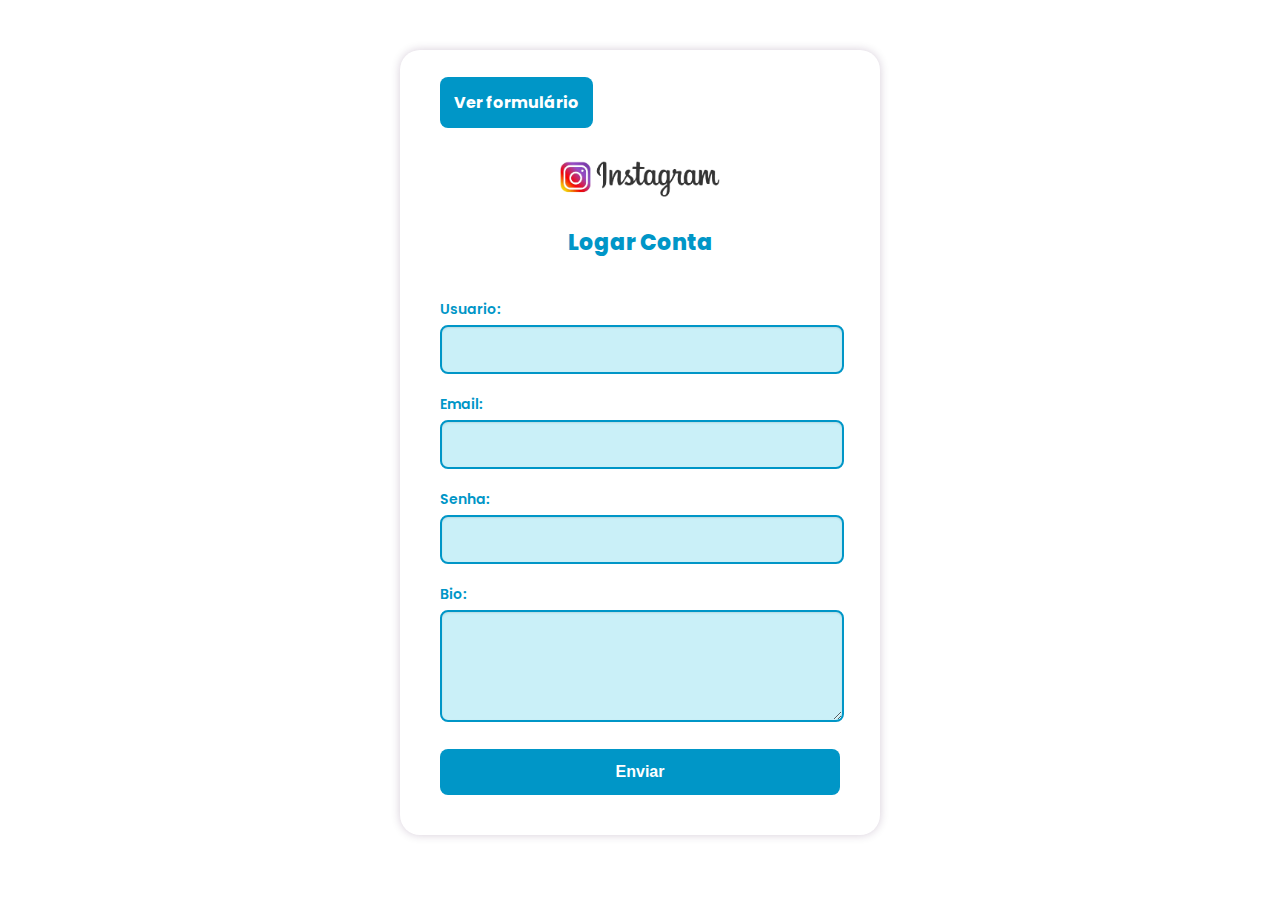
<file: index.html>
<!DOCTYPE html>
<html lang="pt-br">
  <head>
    <meta charset="UTF-8" />
    <meta name="viewport" content="width=device-width, initial-scale=1.0" />
    <title>Formulário Desenvolvimento WEB II</title>
    <link rel="preconnect" href="https://fonts.googleapis.com" />
    <link rel="preconnect" href="https://fonts.gstatic.com" crossorigin />
    <link
      href="https://fonts.googleapis.com/css2?family=Poppins:ital,wght@0,100;0,200;0,300;0,400;0,500;0,600;0,700;0,800;0,900;1,100;1,200;1,300;1,400;1,500;1,600;1,700;1,800;1,900&display=swap"
      rel="stylesheet"
    />
    <link rel="stylesheet" href="styles.css" />
  </head>
  <body>
    <div class="container">
      <div class="buttons"> 
        <a href="listagem.html" class="btn">Ver formulário</a>
      </div>
      <header>
        <img src="/assets/logo.png" alt="Logo" class="logo" />
        <h1 class="heading">Logar Conta</h1>
      </header>
      <form action="#" method="post" class="form">
        <div class="form-group">
          <label for="nome">Usuario:</label>
          <input type="text" id="nome" name="nome" required />
        </div>
        <div class="form-group">
          <label for="email">Email:</label>
          <input type="email" id="email" name="email" required />
        </div>
        <div class="form-group">
          <label for="senha">Senha:</label>
          <input type="password" id="senha" name="senha" required />
        </div>
        <div class="form-group">
          <label for="descricao">Bio:</label>
          <textarea
            id="descricao"
            name="descricao"
            rows="4"
            required
          ></textarea>
        </div>
        <button type="submit" class="btn">Enviar</button>
      </form>
    </div>
    <script>
      const form = document.querySelector(".form");
      form.addEventListener("submit", enviarDados);

      async function enviarDados(event) {
        event.preventDefault();
        // Pega os valores dos campos do formulário
        const nome = document.getElementById("nome").value;
        const senha = document.getElementById("senha").value;
        const email = document.getElementById("email").value;
        const descricao = document.getElementById("descricao").value;

        // Cria uma variável com os dados do formulário
        const dados = {
          nome: nome,
          senha: senha,
          email: email,
          descricao: descricao,
        };
        console.log(dados);
        console.log(JSON.stringify(dados));


        try {
          // Faz uma requisição para a sua API
          await fetch("https://meu-primeiro-projeto.onrender.com/Formulario", {
            method: "POST",
            headers: {
              "Content-Type": "application/json",
            },
            body: JSON.stringify(dados),
          });
        } catch (error) {
          console.log(error);
        }
      }
    </script>
  </body>
</html>
</file>
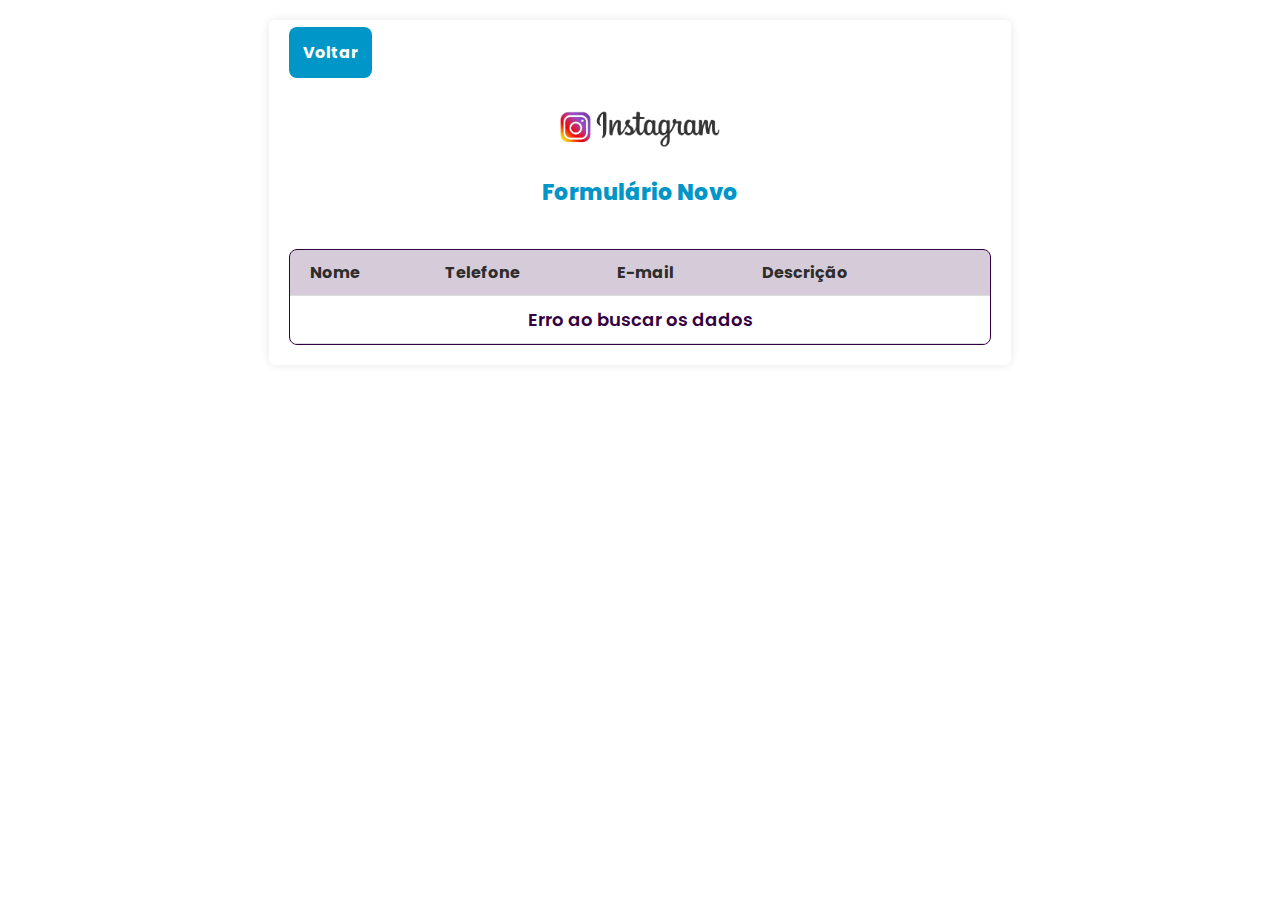
<file: listagem.html>
<!DOCTYPE html>
<html lang="pt-br">
  <head>
    <meta charset="UTF-8" />
    <meta name="viewport" content="width=device-width, initial-scale=1.0" />
    <title>Formulário - Listagem</title>
    <link rel="preconnect" href="https://fonts.googleapis.com" />
    <link rel="preconnect" href="https://fonts.gstatic.com" crossorigin />
    <link
      href="https://fonts.googleapis.com/css2?family=Poppins:ital,wght@0,100;0,200;0,300;0,400;0,500;0,600;0,700;0,800;0,900;1,100;1,200;1,300;1,400;1,500;1,600;1,700;1,800;1,900&display=swap"
      rel="stylesheet"
    />
    <link rel="stylesheet" href="styles.css" />
  </head>
  <body>
    <main class="container-lista">
      <div class="buttons">
        <a href="index.html" class="btn">Voltar</a>
      </div>
      <header>
        <img src="/assets/logo.png" alt="Logo" class="logo" />
        <h1 class="heading">Formulário Novo</h1>
      </header>

      <div class="container-tabela">
        <table>
          <thead>
            <th>Nome</th>
            <th>Telefone</th>
            <th>E-mail</th>
            <th>Descrição</th>
            <th></th>
          </thead>
          <tbody class="corpo-tabela">
            <tr class="tabela-vazia">
              <td colspan="5">
                <span class="mensagem">Carregando Dados</span>
              </td>
            </tr>
          </tbody>
        </table>
      </div>
    </main>
  </body>
  <script>
    const mensagem = document.querySelector(".mensagem");
    //TODO: Altere o link abaixo para o link da sua API
    fetch("https://meu-primeiro-projeto.onrender.com/listarFormulario")
      .then((response) => response.json())
      .then((data) => {
        const corpoTabela = document.querySelector(".corpo-tabela");
        const tabelaVazia = document.querySelector(".tabela-vazia");

        if (data.length > 0) {
          tabelaVazia.style.display = "none";
        } else if (data.length === 0) {
          mensagem.textContent = "Nenhum dado encontrado";
        }

        data.forEach((item) => {
          const tr = document.createElement("tr");
          tr.innerHTML = `
            <td>${item.nome}</td>
            <td>${item.telefone}</td>
            <td>${item.email}</td>
            <td>${item.descricao}</td>
            <td>
              <button class="btn-excluir" onclick="excluirItem('${item.id}')">Excluir</button>
            </td>
          `;
          corpoTabela.appendChild(tr);
        });
      })
      .catch((e) => {
        console.log(e);
        mensagem.textContent = "Erro ao buscar os dados";
        alert("Erro ao buscar os dados");
      });

    async function excluirItem(id) {
      try {
        //TODO: Altere o link abaixo para o link da sua API
        await fetch(`https://meu-primeiro-projeto.onrender.com/deletaFormulario/${id}`, {
          method: "DELETE",
        });
        alert("Item excluído com sucesso");
        window.location.reload();
      } catch (error) {
        console.log(error);
        alert("Erro ao excluir o item");
      }
    }
  </script>
</html>
</file>
<file: styles.css>
:root{
  --azul:#0096c7;
}

body {
  display: flex;
  flex-direction: columns;
  margin: 0;
  font-family: "Poppins", sans-serif;
  font-style: normal;
  background-color: #ffffff; /* branco */
  color: #2d2d2d; /* preto */
  align-items: center;
  justify-content: center;
  justify-items: center;
}

.container {
  width: 100%;
  max-width: 400px;
  margin: 50px 20px;
  padding: 40px 40px;
  background-color: #ffffff; /* branco */
  border-radius: 20px;
  box-shadow: 0 0 10px rgba(51, 0, 67, 0.2);
  display: flex;
  flex-direction: column;
  justify-content: center;
}

header {
  text-align: center;
  margin: 40px;
}

.logo {
  width: 160px;
  margin-bottom: 10px;
}

.heading {
  font-size: 22px;
  font-weight: 800;
  color: var(--azul); /* roxo */
  margin: 0;
}

.form-group {
  margin-bottom: 20px;
}

label {
  display: block;
  font-size: 14px;
  font-weight: 600;
  margin-bottom: 5px;
  color: var(--azul); /* roxo */
}

input[type="text"],
input[type="tel"],
input[type="email"],
input[type="password"],
textarea {
  width: calc(100% - 24px); /* Ajuste para a largura dos inputs */
  padding: 12px;
  border: 2px solid var(--azul); /* roxo */
  border-radius: 8px;
  background-color: #caf0f8; /* roxo com transparência */
  font-size: 14px;
  font-family: "Poppins", sans-serif;
  box-shadow: inset 0 1px 2px rgba(0, 0, 0, 0.1);
  transition: border-color 0.3s ease;
}

textarea {
  resize: vertical;
}

input[type="text"]:focus,
input[type="tel"]:focus,
input[type="email"]:focus,
textarea:focus {
  border-color: rgba(51, 0, 67, 0.2); /* roxo */
}


.btn {
  background-color: var(--azul); /* roxo */
  color: #ffffff; /* branco */
  width: 100%; /* Ocupa toda a largura do container */
  padding: 14px;
  border: none;
  border-radius: 8px;
  cursor: pointer;
  font-size: 16px;
  font-weight: 700;
  transition: background-color 0.3s ease;
}

.btn:hover {
  background-color: #1fd3f7; /* tom mais escuro de roxo */
}



/* Estilização da tabela */
.container {
  margin: 50px 20px;
  padding: 40px 40px;
  background-color: #ffffff; /* branco */
  border-radius: 20px;
  box-shadow: 0 0 10px rgba(51, 0, 67, 0.2);
  display: flex;
  flex-direction: column;
  justify-content: center;
}

main {
  max-width: 1200px;
  margin: 20px auto;
  padding: 20px;
  background-color: #fff;
  border-radius: 6px;
  box-shadow: 0 0 10px rgba(0, 0, 0, 0.1);
}

.container-tabela {
  max-width: 100%;
  min-width: 700px;
  background-color: #fff;
  border-radius: 8px;
  border: 1px solid #330043;
  overflow: hidden;
  margin-top: 20px;
}

table {
  width: 100%;
  border-collapse: collapse;
}
th,
td {
  padding: 10px 20px;
  text-align: left;
  border-bottom: 1px solid #ddd;
}
th {
  background-color: rgba(51, 0, 67, 0.2);
}
tr:nth-child(even) {
  background-color: #f9f9f9;
}

.tabela-vazia span {
  display: block;
  text-align: center;
  width: 100%;
  font-weight: 600;
  margin: 0 auto;
  font-size: 18px;
  color: #330043;
}

.btn-excluir {
  padding: 5px 10px;
  background-color: #f44336;
  color: white;
  border: none;
  border-radius: 4px;
  cursor: pointer;
}
.btn-excluir:hover {
  background-color: #d32f2f;
}

.buttons {
  align-items: end;
  a {
    text-decoration: none;
  }
}
</file>
